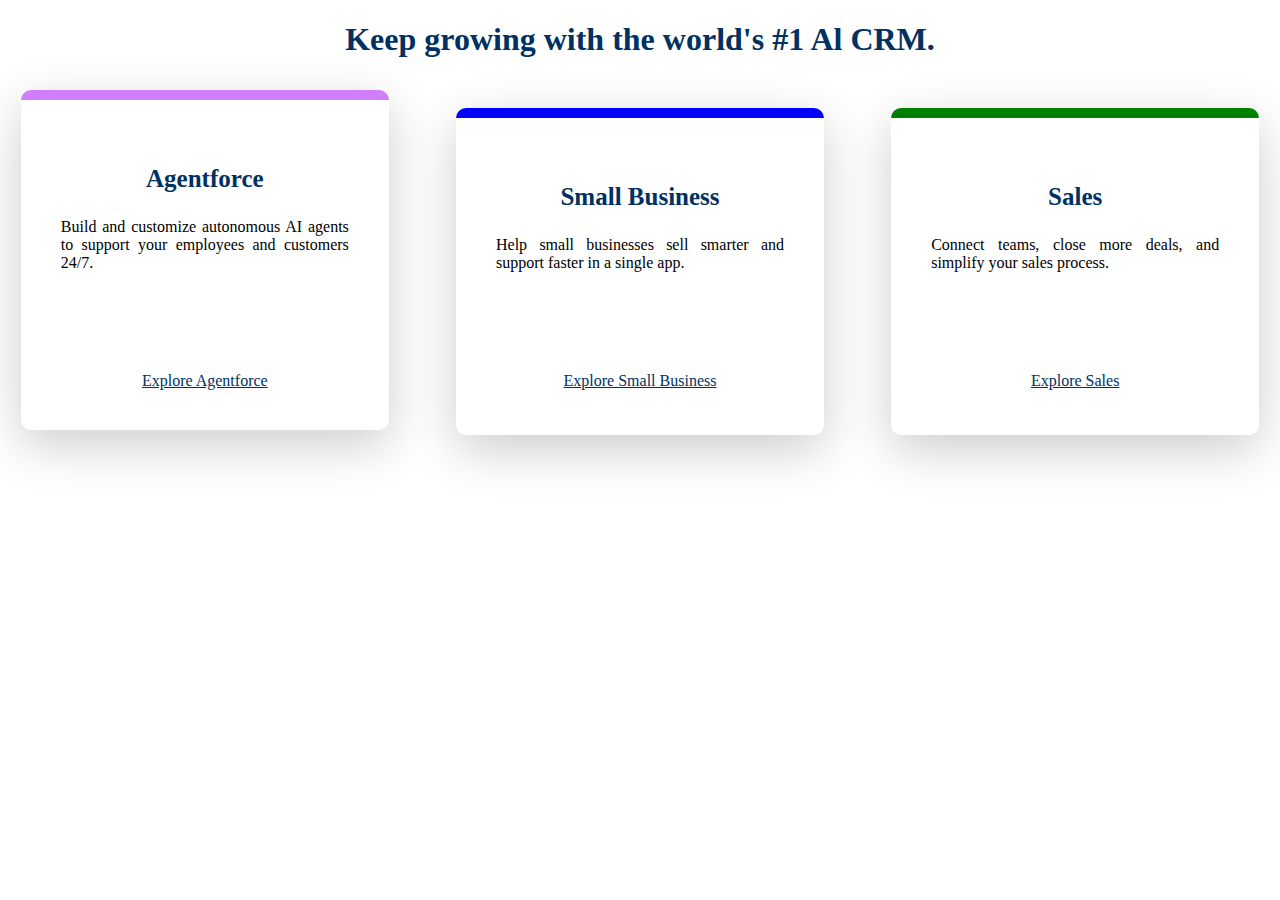
<file: clone_exam/index.html>
<!DOCTYPE html>
<html lang="en">
<head>
    <link rel="stylesheet" href="style.css">
    <meta charset="UTF-8">
    <meta name="viewport" content="width=device-width, initial-scale=1.0">
    <title>Document</title>
</head>
<body>
    <header>
        <h1>Keep growing with the world's #1 Al CRM.</h1>
    </header>
    <section>
        <div class="middle">
            <div class="container c1">
                <h3>Agentforce</h3>
                <p>Build and customize autonomous AI agents to support your
                employees and customers 24/7.</p>
                <a href="#">Explore Agentforce</a>
            </div>
            <div class="container c2">
                <h3>Small Business</h3>
                <p>Help small businesses sell smarter and support faster in a single app.</p>
                <a href="#">Explore Small Business</a>
                <div class="space"></div>
            </div>
            <div class="container c3">
                <h3>Sales</h3>
                <p>Connect teams, close more deals,
                    and simplify your sales process.</p>
                <a href="#">Explore Sales</a>
                <div class="space"></div>

            </div>
        </div>

    </section>
</body>
</html>
</file>
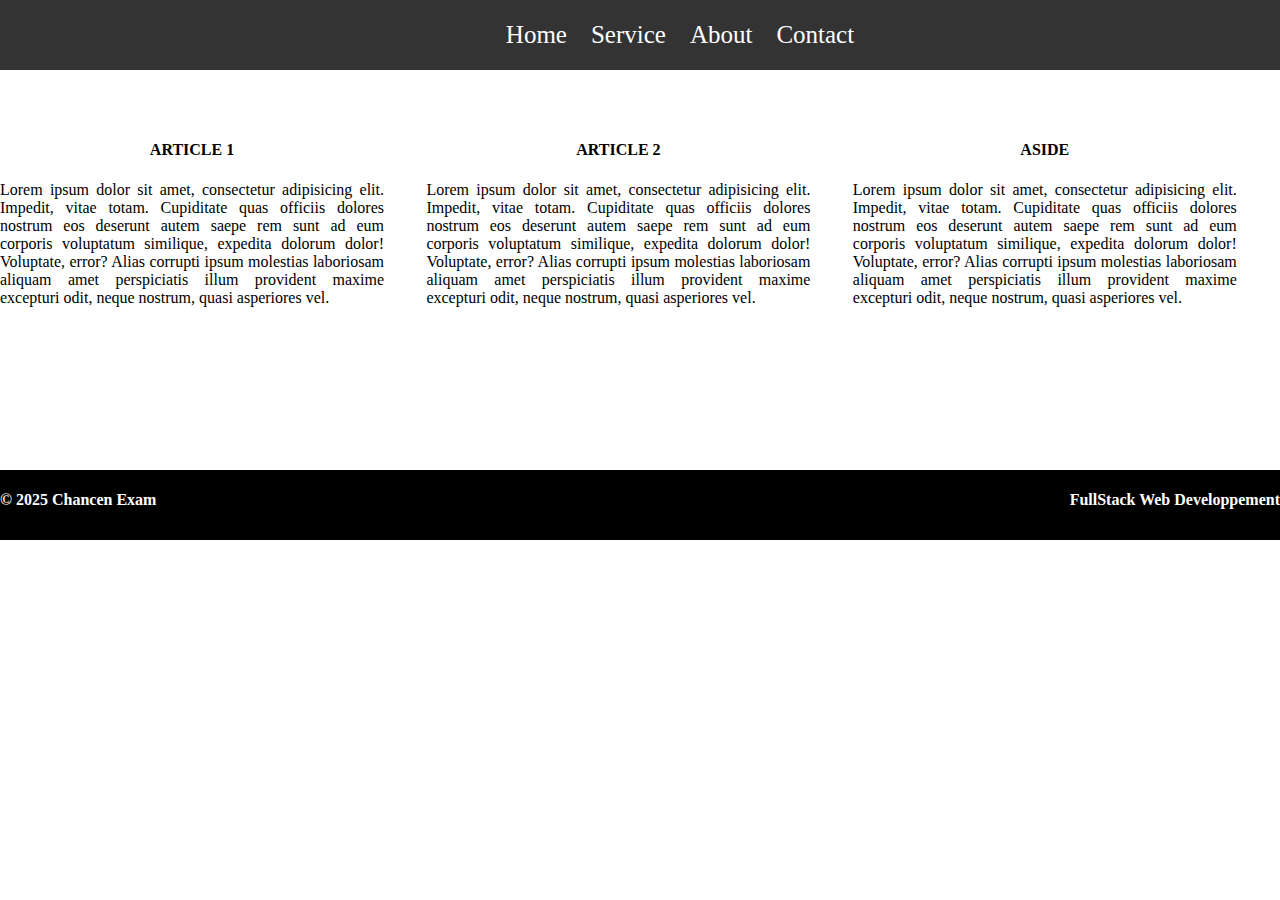
<file: exam_1/index.html>
<!DOCTYPE html>
<html lang="en">
<head>
    <link rel="stylesheet" href="styles.css">
    <meta charset="UTF-8">
    <meta name="viewport" content="width=device-width, initial-scale=1.0">
    <title>Document</title>
</head>
<body>
    <header>
        <nav>
            <ul class="liste-nav">
                <li class="item-nav"><a href="#">Home</a></li>
                <li class="item-nav"><a href="#">Service</a></li>
                <li class="item-nav"><a href="#">About</a></li>
                <li class="item-nav"><a href="#">Contact</a></li>
            </ul>
        </nav>
    </header>

    <main class="sections">
        <article class="sect ">
            <h4>ARTICLE 1</h4>
            <p>Lorem ipsum dolor sit amet, consectetur adipisicing elit. Impedit, vitae totam. Cupiditate quas officiis dolores nostrum eos deserunt autem saepe rem sunt ad eum corporis voluptatum similique, expedita dolorum dolor! Voluptate, error? Alias corrupti ipsum molestias laboriosam aliquam amet perspiciatis illum provident maxime excepturi odit, neque nostrum, quasi asperiores vel.</p>
        </article>
        <article class="sect sect-1-2">
            <h4>ARTICLE 2</h4>
            <p>Lorem ipsum dolor sit amet, consectetur adipisicing elit. Impedit, vitae totam. Cupiditate quas officiis dolores nostrum eos deserunt autem saepe rem sunt ad eum corporis voluptatum similique, expedita dolorum dolor! Voluptate, error? Alias corrupti ipsum molestias laboriosam aliquam amet perspiciatis illum provident maxime excepturi odit, neque nostrum, quasi asperiores vel.</p>
        </article>
        
        <aside class="sect">
            <h4>ASIDE</h4>
            <p>Lorem ipsum dolor sit amet, consectetur adipisicing elit. Impedit, vitae totam. Cupiditate quas officiis dolores nostrum eos deserunt autem saepe rem sunt ad eum corporis voluptatum similique, expedita dolorum dolor! Voluptate, error? Alias corrupti ipsum molestias laboriosam aliquam amet perspiciatis illum provident maxime excepturi odit, neque nostrum, quasi asperiores vel.</p> 
        </aside>
    </main>
     <footer>
        <h4 class="left">&copy; 2025 Chancen Exam</h4>
        <h4 class="right">FullStack Web Developpement</h4>
    </footer>
</body>
</html>
</file>
<file: clone_exam/style.css>
/**********************HEAD***********************/
header h1{
    text-align: center ;
    color: #003161;
}

/*************************************************/


.middle{
        width: 100%;
        height: 50%;
        text-align: center;
        white-space: 50px;
    }
    .space{
        height: 5px;
    }

        .container{
            display: inline-block;
            width: 18rem;
            height: auto;
            box-shadow: 0 15px 50px rgba(0, 0, 0, 0.2);
            margin-top: 10px;
            border-radius: 10px;
            padding: 40px;
        
        }
        .container p{
            margin: 10px auto 100px auto;
            text-align: justify;
        }
        .container h3{
            color:#003161;
            font-size: 25px;
        }
        .container a{
            color: #003161;
        }
        .c1{
            border-top: 10px solid #d07efb;
        }
        .c2{
            margin: 0px 5%;
            border-top: 10px solid #0000ff;
        }
        .c3{
            border-top: 10px solid #008000 ;
        }
</file>
<file: exam_1/styles.css>
/***********************NAV BAR******************/
body{
    margin: 0px;
}
nav {
    height: 70px;
    width: 100%;
    background: #333;
}
.liste-nav {
    width: 100%;
    height: 100%;
    text-align: center;
    margin: 0px;
}

.item-nav {
    display: inline-block;
    line-height: 70px;
    font-size: 25px;
    margin: 0 10px;
    cursor: pointer;
}
.item-nav a{
    color: white;
    text-decoration: none;
}
/*************************MIDDLE******************/
main{
    width: 100%;
    height: auto;
}

.sections{
    width: 100%;
    height: auto;
    text-align: justify;
    /* border: 1px dashed; */
    margin-top: 50px;
    /* background-color: red; */
}
.sect{
    width: 30%;
    height: 100%;
    /* background-color: blue; */
    display: inline-block;
    /* border: 1px dashed; */
}
.sect h4{
    text-align: center;
}

.sect-1-2{
margin: 0px 3%;
}

/************************FOOTER*******************/

footer{
    width: 100%;
    height: 70px;
    /* border: 1px dashed; */
    margin-top: 11.5%;
    color: white;
    background-color: black;

}
footer .right{
   float: right; 
}
footer .left{
   float: left; 
}
</file>
